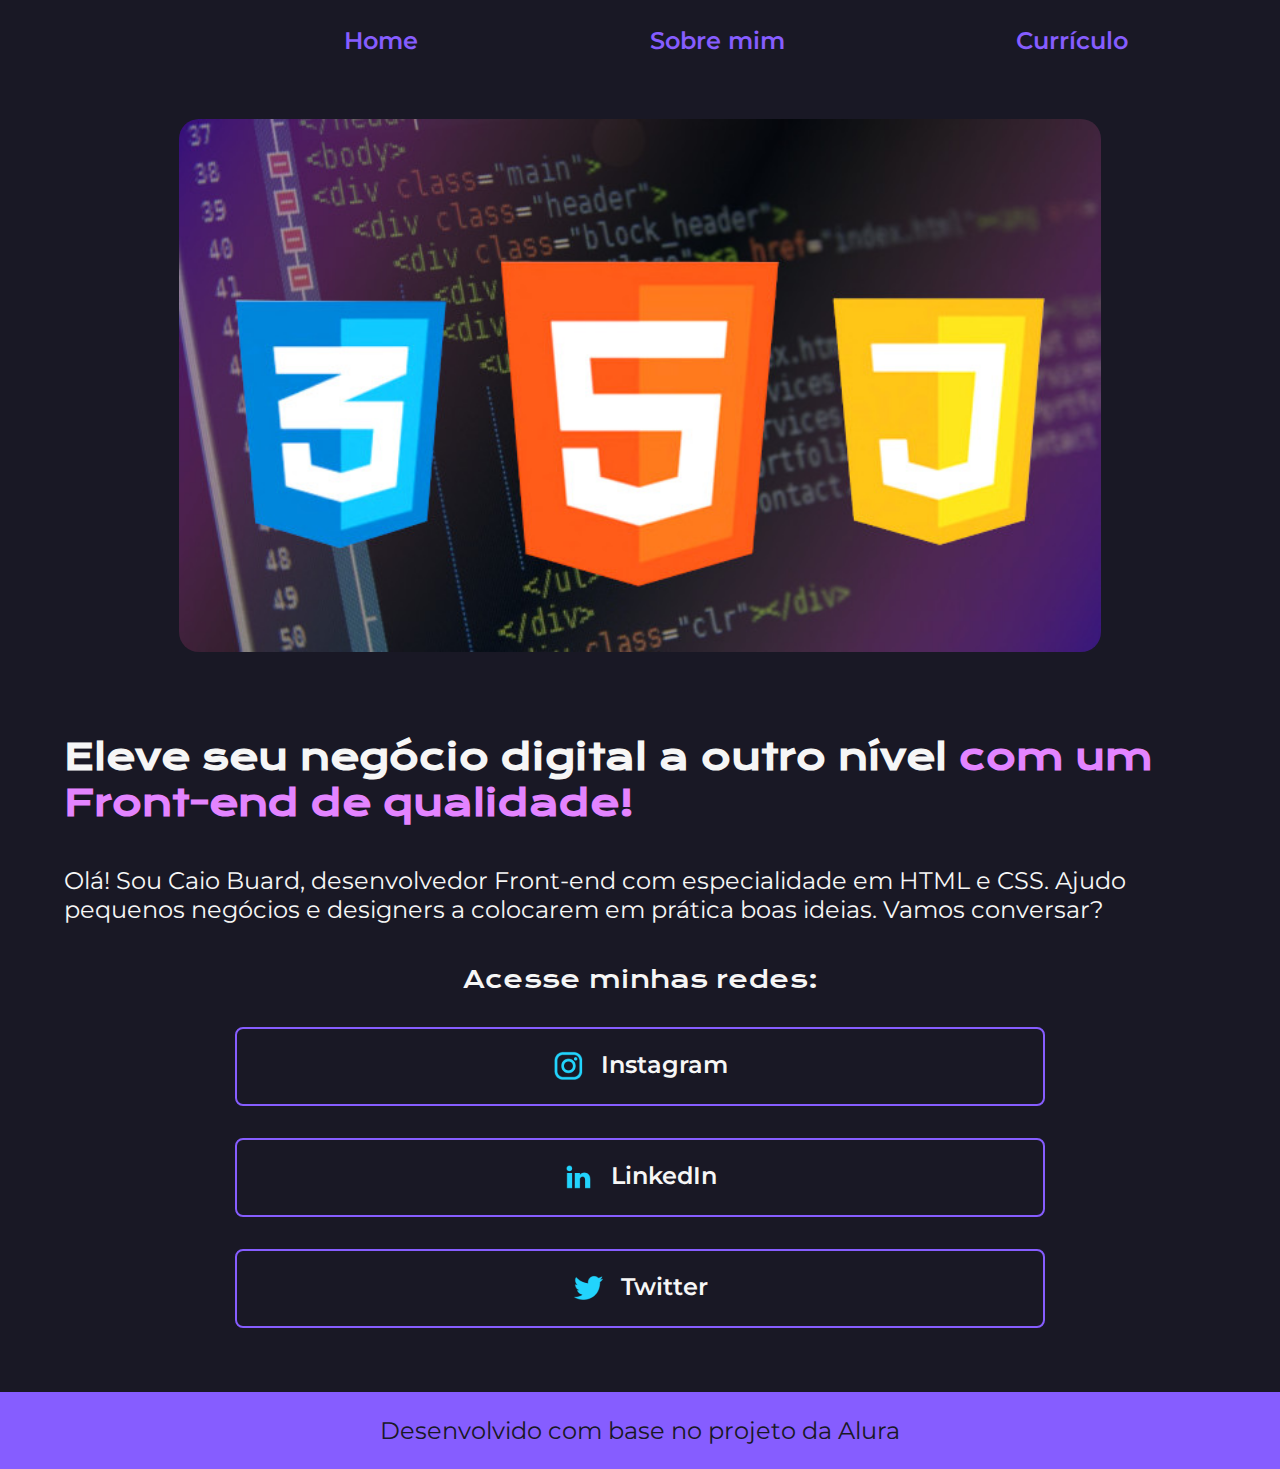
<file: index.html>
<!DOCTYPE html>
<html lang="pt-br">
    <head>
        <meta charset="UTF-8">
        <meta http-equiv="X-UA-Compatible" content="IE=edge">
        <meta name="viewport" content="width=device-width, initial-scale=1.0">
        <title>Portfólio</title>
        <link rel="stylesheet" href="./styles/style.css">
    </head>
    <body>
        <header class="cabecalho">
            <nav class="cabecalho__menu">
                <a class="cabecalho__menu__link" href="index.html">Home</a>
                <a class="cabecalho__menu__link" href="about.html">Sobre mim</a>
                <a class="cabecalho__menu__link" href="curriculo.html">Currículo</a>
            </nav>    

        </header>
        <main class="apresentacao">

            <section class="apresentacao__conteudo">
                <h1 class="apresentacao__conteudo__titulo">Eleve seu negócio digital a outro nível <strong class="titulo-destaque">com um Front-end de qualidade!</strong></h1>

                <p class="apresentacao__conteudo__texto"> Olá! Sou Caio Buard, desenvolvedor Front-end com especialidade em HTML e CSS. Ajudo pequenos negócios e designers a colocarem em prática boas ideias. Vamos conversar?</p>

                <div class="apresentacao__links">
                    <h2 class="apresentacao__links__subtitulo"> Acesse minhas redes: </h2>
                    
                    <a class = "apresentacao__links_navegacao" href="https://www.instagram.com/kio0w/">
                        <img src="./assets/instagram.png">
                        Instagram
                    </a>

                    <a class = "apresentacao__links_navegacao" href="https://www.linkedin.com/in/caio-buard-casagrande-93165a225/">
                        <img src="./assets/linkedin.png">                        
                        LinkedIn                    
                    </a>

                    <a class = "apresentacao__links_navegacao" href="https://twitter.com/kio0w">
                        <img src="./assets/twitter.png">                        
                        Twitter                    
                    </a>
                </div>  

            </section>

            <img class ='apresentacao__imagem' src="./assets/FrontendBanner.jpg" alt="A">
            
             
        </main>
        <footer class="rodape">
            <p>Desenvolvido com base no projeto da Alura</p>

        </footer>
    
    </body>
</html>
</file>
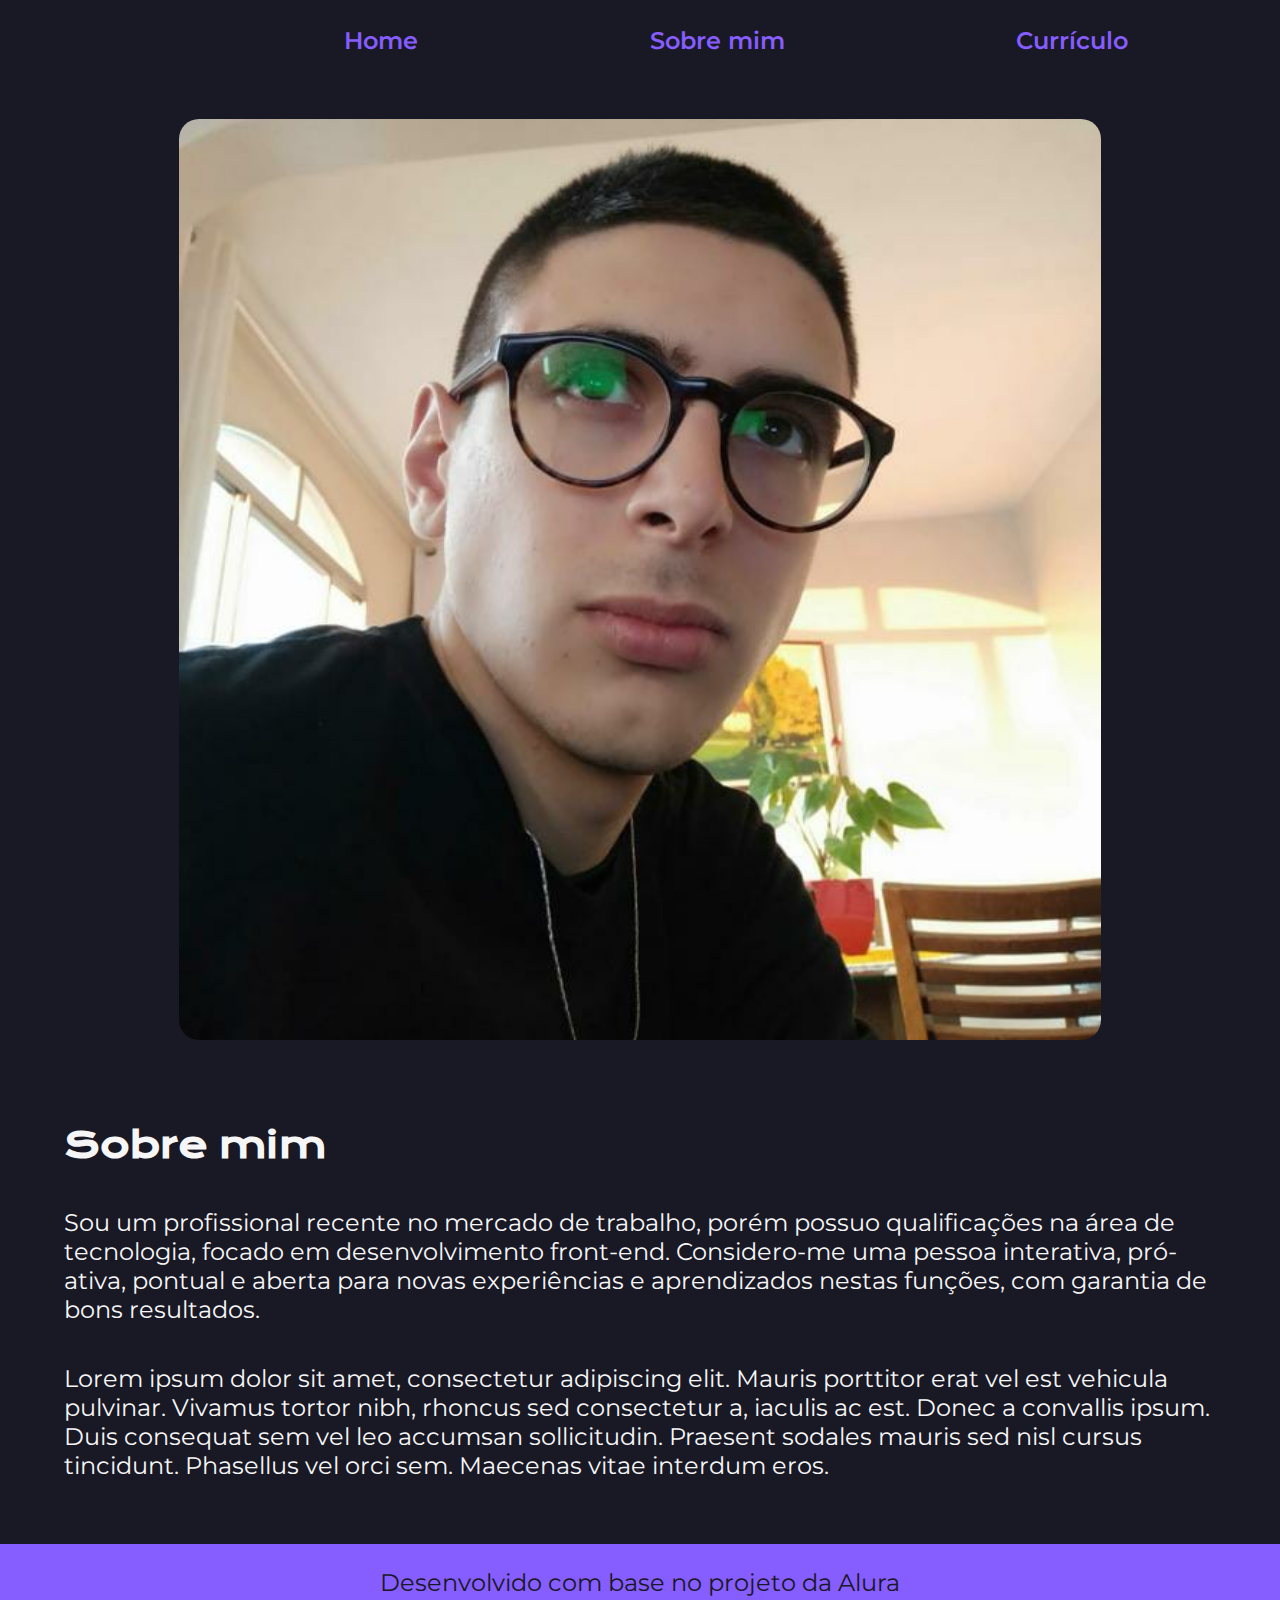
<file: about.html>
<!DOCTYPE html>
    <html lang="pt-br">
    <head>
        <meta charset="UTF-8">
        <meta http-equiv="X-UA-Compatible" content="IE=edge">
        <meta name="viewport" content="width=device-width, initial-scale=1.0">
        <title>Sobre mim</title>
        <link rel="stylesheet" href="./styles/style.css">
    </head>

    <body>
        <header class="cabecalho">
            <nav class="cabecalho__menu">
                <a class="cabecalho__menu__link" href="index.html">Home</a>
                <a class="cabecalho__menu__link" href="about.html">Sobre mim</a>
                <a class="cabecalho__menu__link" href="curriculo.html">Currículo</a>
            </nav>    

        </header>
        
        <main class="apresentacao">
            
            <section class="apresentacao__conteudo">

                <h1 class="apresentacao__conteudo__titulo">Sobre mim</h1>

                <p class="apresentacao__conteudo__texto"> Sou um profissional recente no mercado de trabalho, porém possuo qualificações na área de tecnologia, focado em desenvolvimento front-end. Considero-me uma pessoa interativa, pró-ativa, pontual e aberta para novas experiências e aprendizados nestas funções, com garantia de bons resultados.</p>

                <p class="apresentacao__conteudo__texto"> Lorem ipsum dolor sit amet, consectetur adipiscing elit. Mauris porttitor erat vel est vehicula pulvinar. Vivamus tortor nibh, rhoncus sed consectetur a, iaculis ac est. Donec a convallis ipsum. Duis consequat sem vel leo accumsan sollicitudin. Praesent sodales mauris sed nisl cursus tincidunt. Phasellus vel orci sem. Maecenas vitae interdum eros.</p>

            </section>

            <img class ='apresentacao__imagem' src="./assets/FotoPerfil.jpeg">

        </main>

        <footer class="rodape">
            <p>Desenvolvido com base no projeto da Alura</p>
        </footer>
    </body>
</html>
</file>
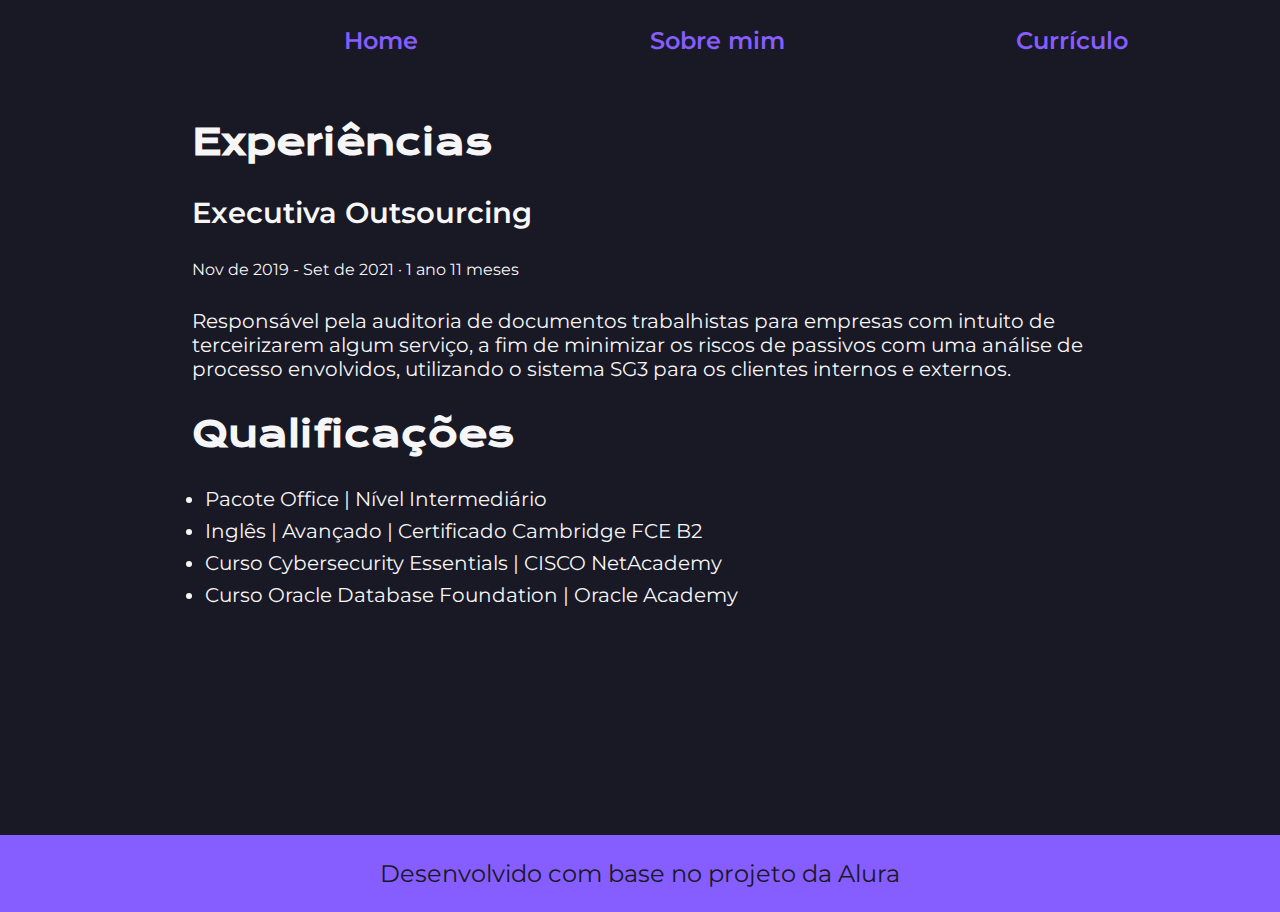
<file: curriculo.html>
<!DOCTYPE html>
    <html lang="pt-br">
    <head>
        <meta charset="UTF-8">
        <meta http-equiv="X-UA-Compatible" content="IE=edge">
        <meta name="viewport" content="width=device-width, initial-scale=1.0">
        <title>Currículo</title>
        <link rel="stylesheet" href="./styles/style.css">
    </head>

    <body>
        <header class="cabecalho">
            <nav class="cabecalho__menu">
                <a class="cabecalho__menu__link" href="index.html">Home</a>
                <a class="cabecalho__menu__link" href="about.html">Sobre mim</a>
                <a class="cabecalho__menu__link" href="curriculo.html">Currículo</a>
            </nav>    

        </header>
        
        <main class="apresentacao__curriculo">

            <h1 class="apresentacao__conteudo__titulo">Experiências</h1>
            <h2 class="apresentacao__conteudo__subtitulo">Executiva Outsourcing</h2>

            <p1 class="apresentacao__conteudo__texto__experiencia">Nov de 2019 - Set de 2021 · 1 ano 11 meses</p1>

            <p2 class="apresentacao__conteudo__texto__descricao">Responsável pela auditoria de documentos trabalhistas para empresas com intuito de terceirizarem algum serviço, a fim de minimizar os riscos de passivos com uma análise de processo envolvidos, utilizando o sistema SG3 para os clientes internos e externos.</p2>

            <h3 class="apresentacao__conteudo__titulo">Qualificações</h3>

            <div class="apresentacao__conteudo__texto">
                <ul class="apresentacao__conteudo__texto__descricao_qualificacao">
                    <li>Pacote Office | Nível Intermediário</li>
                    <li>Inglês | Avançado | Certificado Cambridge FCE B2 </li>
                    <li>Curso Cybersecurity Essentials | CISCO NetAcademy</li>
                    <li>Curso Oracle Database Foundation | Oracle Academy</li>
                </ul>
            </div>



        </main>

        <footer class="rodape">
            <p>Desenvolvido com base no projeto da Alura</p>
        </footer>
    </body>
</html>
</file>
<file: styles/style.css>
@import url('https://fonts.googleapis.com/css2?family=Krona+One&family=Montserrat:wght@400;600&display=swap');

:root{
    --cor-de-fundo: #191825; 
    --cor-texto: #f6f6f6;
    --cor-detalhes: #865DFF;
    --cor-texto-destaque: #E384FF;
    --cor-hover: #191836;

    --fonte-titulo: 'Krona One', sans-serif;
    --fonte-texto: 'Montserrat', sans-serif;
}

*{
    margin: 0;
    padding: 0;
}

body {
    /* height: 100vh; usado para definir a tela quando não tem um footer */
    box-sizing: border-box;
    background-color: var(--cor-de-fundo);
    color: var(--cor-texto);

}

.cabecalho{
    padding: 2% 0 0 15%;

}

.cabecalho__menu{
    display: flex;
    gap: 80px;
}


.cabecalho__menu__link{
    color: var(--cor-detalhes);
    font-family: var(--fonte-texto);
    font-weight: 600;
    text-decoration: none;
    font-size: 1.5rem;
}

.cabecalho__menu__link:hover{
   color: var(--cor-texto-destaque);
   font-size: 170%;
}


.apresentacao {
    padding: 5% 15% 15%;
    display: flex;
    align-items: center;
    justify-content: space-between;
    gap: 82px 
}

.apresentacao__conteudo{
    width: 50%;
    display: flex;
    flex-direction: column;
    gap: 40px;
}

.apresentacao__conteudo__titulo{
    font-size: 2.25rem;
    font-family: var(--fonte-titulo);
}

.titulo-destaque {
    color: var(--cor-texto-destaque);
}

.titulo-destaque:hover{
    color: var(--cor-texto-destaque);
}
.apresentacao__conteudo__texto{
    font-size: 1.5rem;
    font-family: var(--fonte-texto);
}

.apresentacao__links {
    display: flex;
    flex-direction: column;
    justify-content: space-between;
    align-items: center;
    gap: 32px;
}

.apresentacao__links__subtitulo{
    font-family: var(--fonte-titulo);
    font-weight: 400;
    font-size: 1.5rem;
}

.apresentacao__links_navegacao{
    /* background-color: #22d4fd; */
    width: 70%;
    text-align: center;
    border: 2px solid var(--cor-detalhes);
    border-radius: 8px;    
    font-size: 1.5rem;
    font-weight: 600;
    padding: 21.5px 0;
    text-decoration: none;
    color: var(--cor-texto);
    font-family: var(--fonte-texto);
    display: flex;
    justify-content: center;
    gap: 16px;
}

.apresentacao__links_navegacao:hover {
    background-color: var(--cor-hover);
    color: var(--cor-detalhes);
    padding: 4%
}



.apresentacao__imagem{
    border-radius: 20px;
    width: 50%;
}

.rodape{
    background-color: var(--cor-detalhes);
    color: var(--cor-de-fundo);
    padding: 24px;
    text-align: center;
    font-family: var(--fonte-texto);
    font-size: 1.5rem;
    font-weight: 400;
}

.apresentacao__curriculo{
    padding: 5% 15% 10%;
    display: flex;
    flex-direction: column;
    gap: 30px;
    justify-content: space-between;

}


.apresentacao__conteudo__subtitulo {
    font-family: var(--fonte-texto);
    font-weight: 600;
    font-size: 1.8rem;
}

.apresentacao__conteudo__texto__experiencia{
    font-family: var(--fonte-texto);
    font-weight: 400;
    font-size: 1rem;
}

.apresentacao__conteudo__texto__descricao{
    font-family: 'Montserrat' , sans-serif;
    font-weight: 400;
    font-size: 1.25rem;
    display: flex;
    flex-direction: column;
    gap: 8px;
}

.apresentacao__conteudo__texto__descricao_qualificacao{
    font-family: 'Montserrat' , sans-serif;
    font-weight: 400;
    font-size: 1.25rem;
    display: flex;
    flex-direction: column;
    gap: 8px;
    padding-left: 1.5%;
    padding-bottom: 100px;
}

@media (max-width: 1200px) {
    .cabecalho{
        padding:0%  ;
       
    }
    }
    .cabecalho__menu{
        justify-content: space-evenly;

    }
    .apresentacao{
        flex-direction: column-reverse;
        padding: 5%;
    }
    .apresentacao__conteudo{
        width: auto;
    }

    .apresentacao__imagem{ 
        width: 80%;
    }
}
</file>
